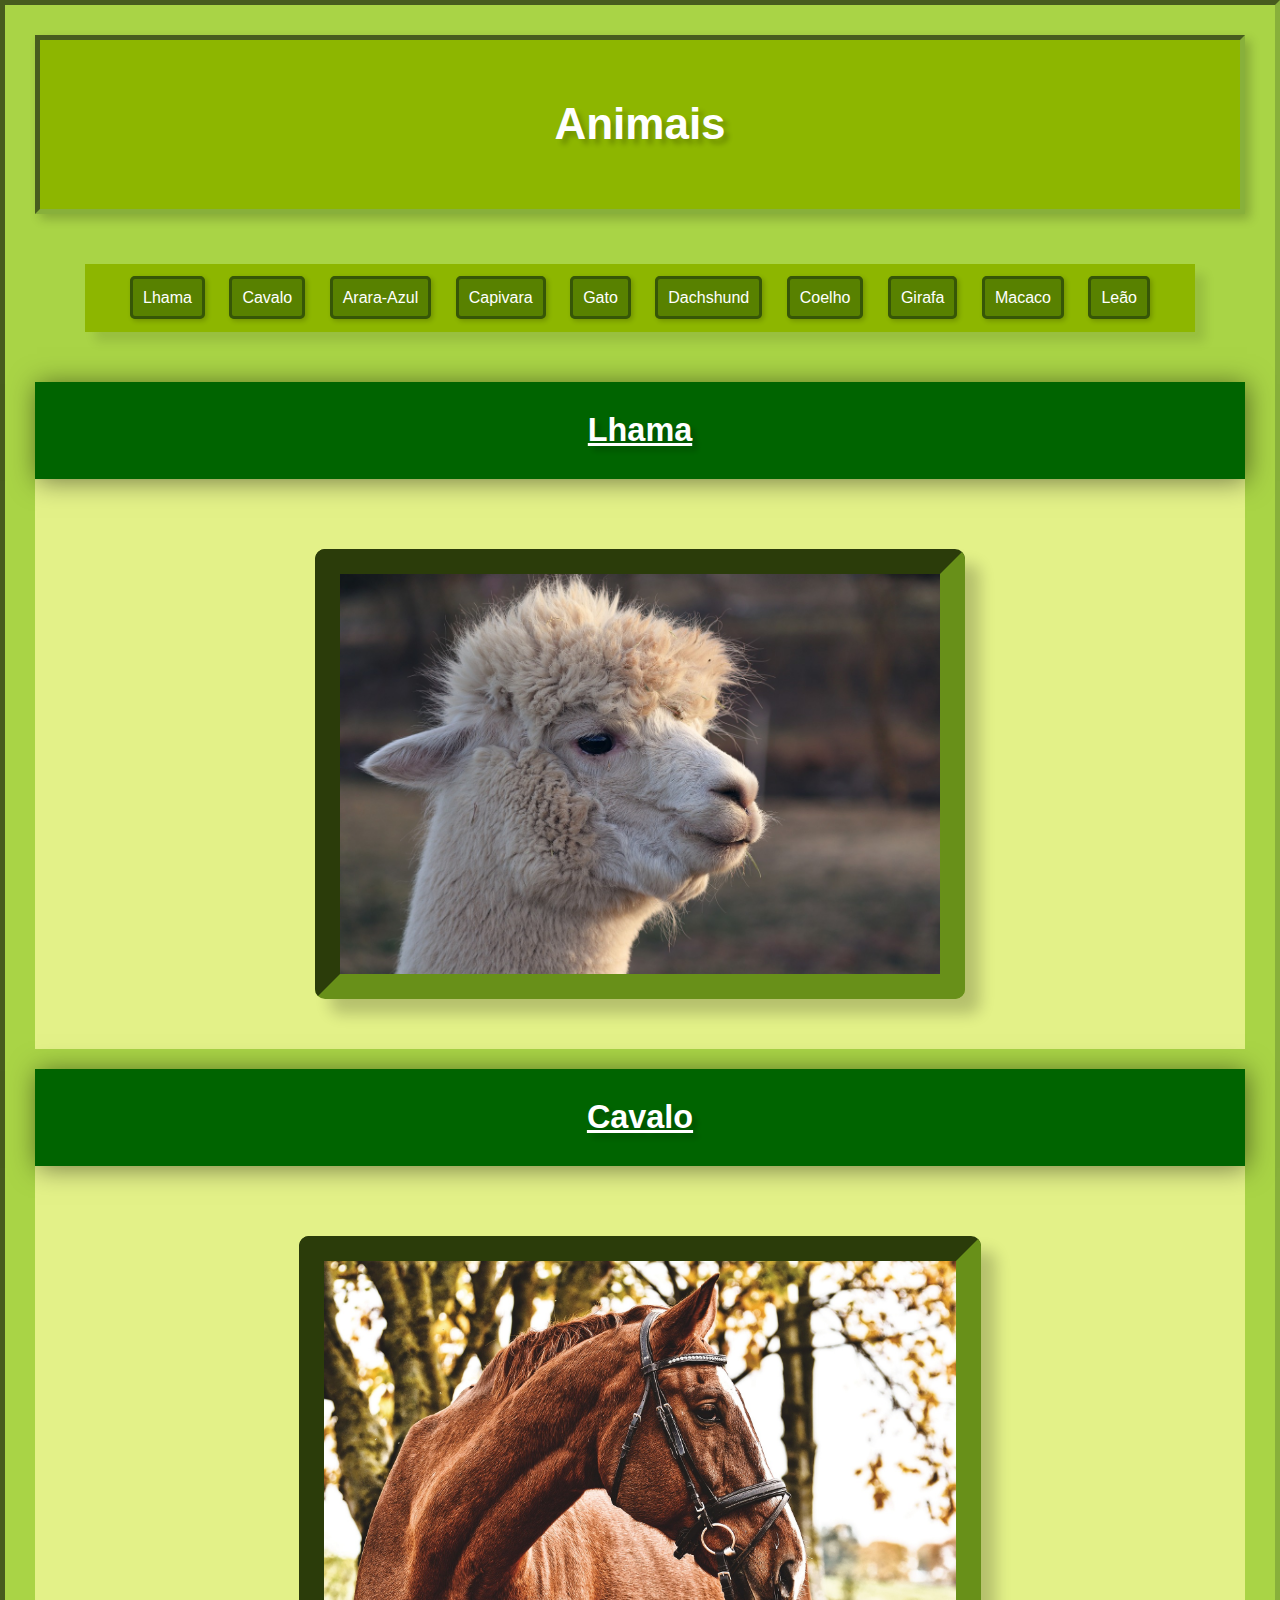
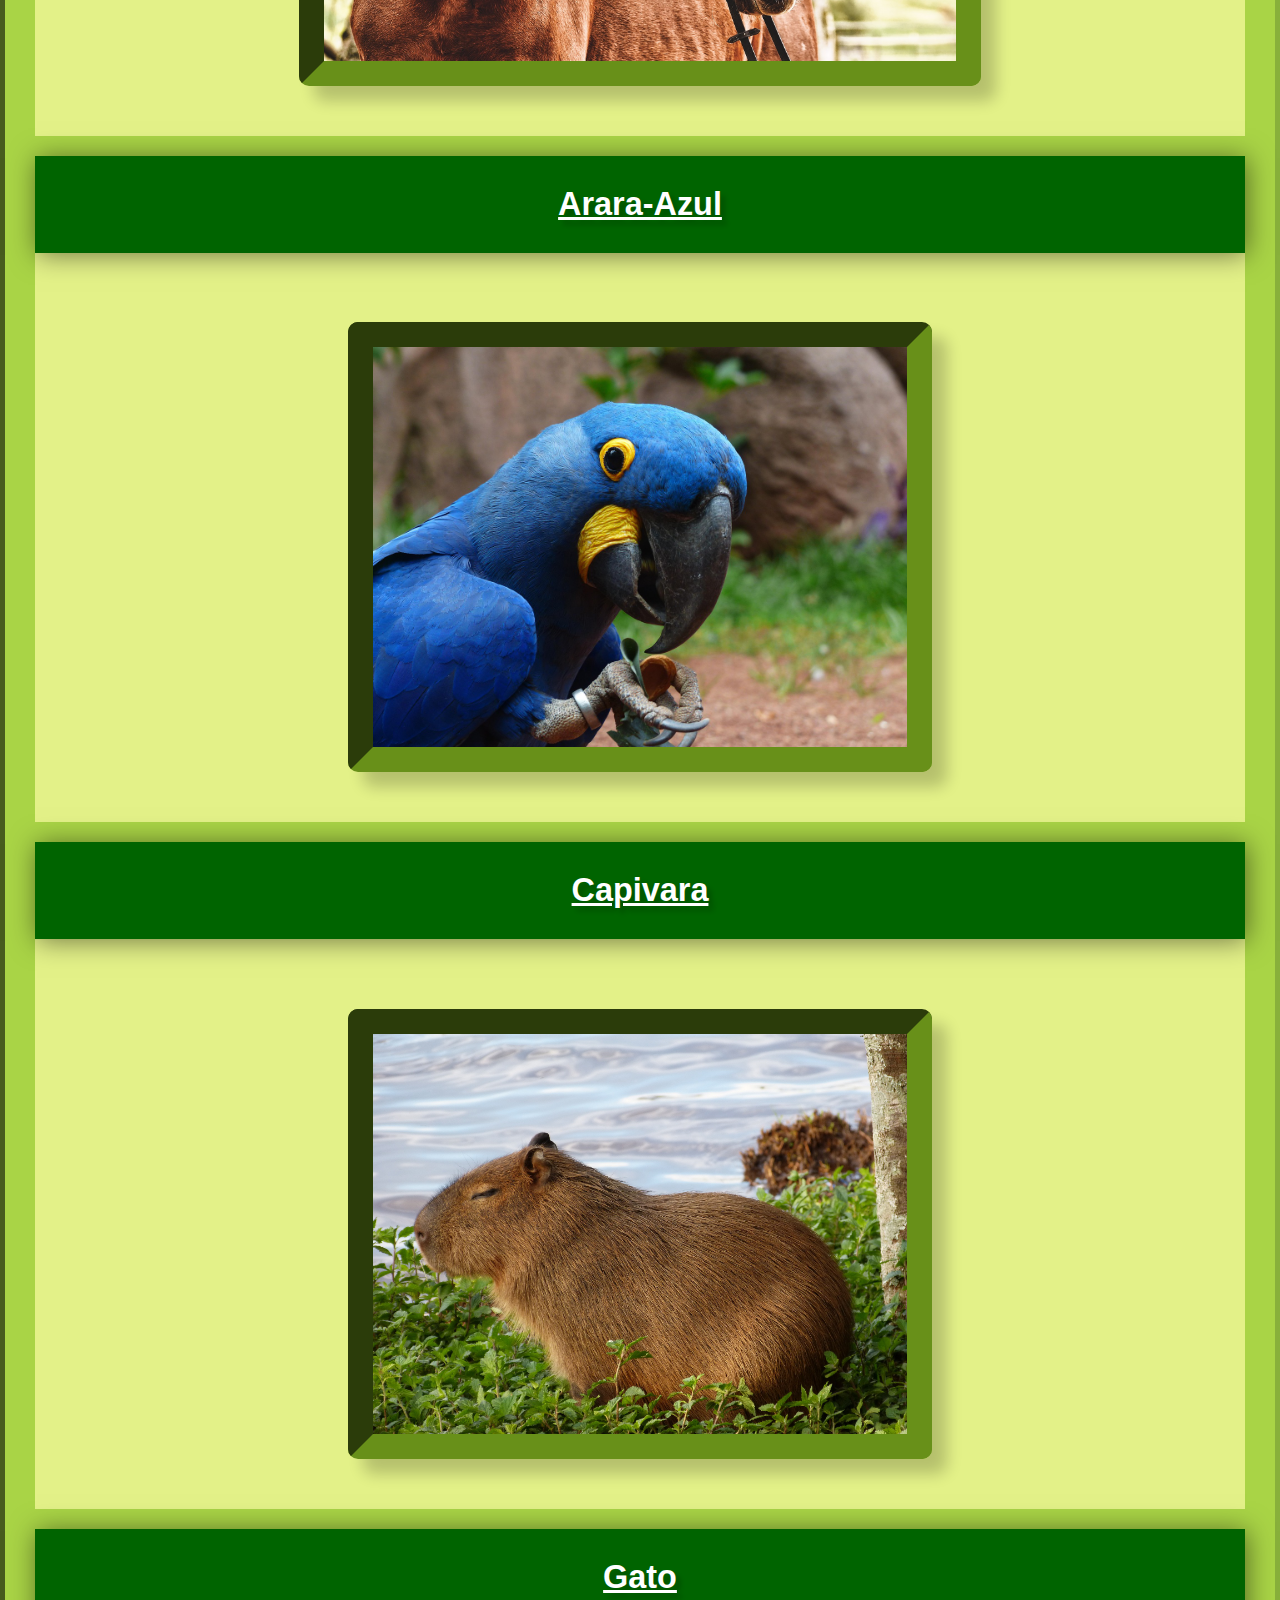
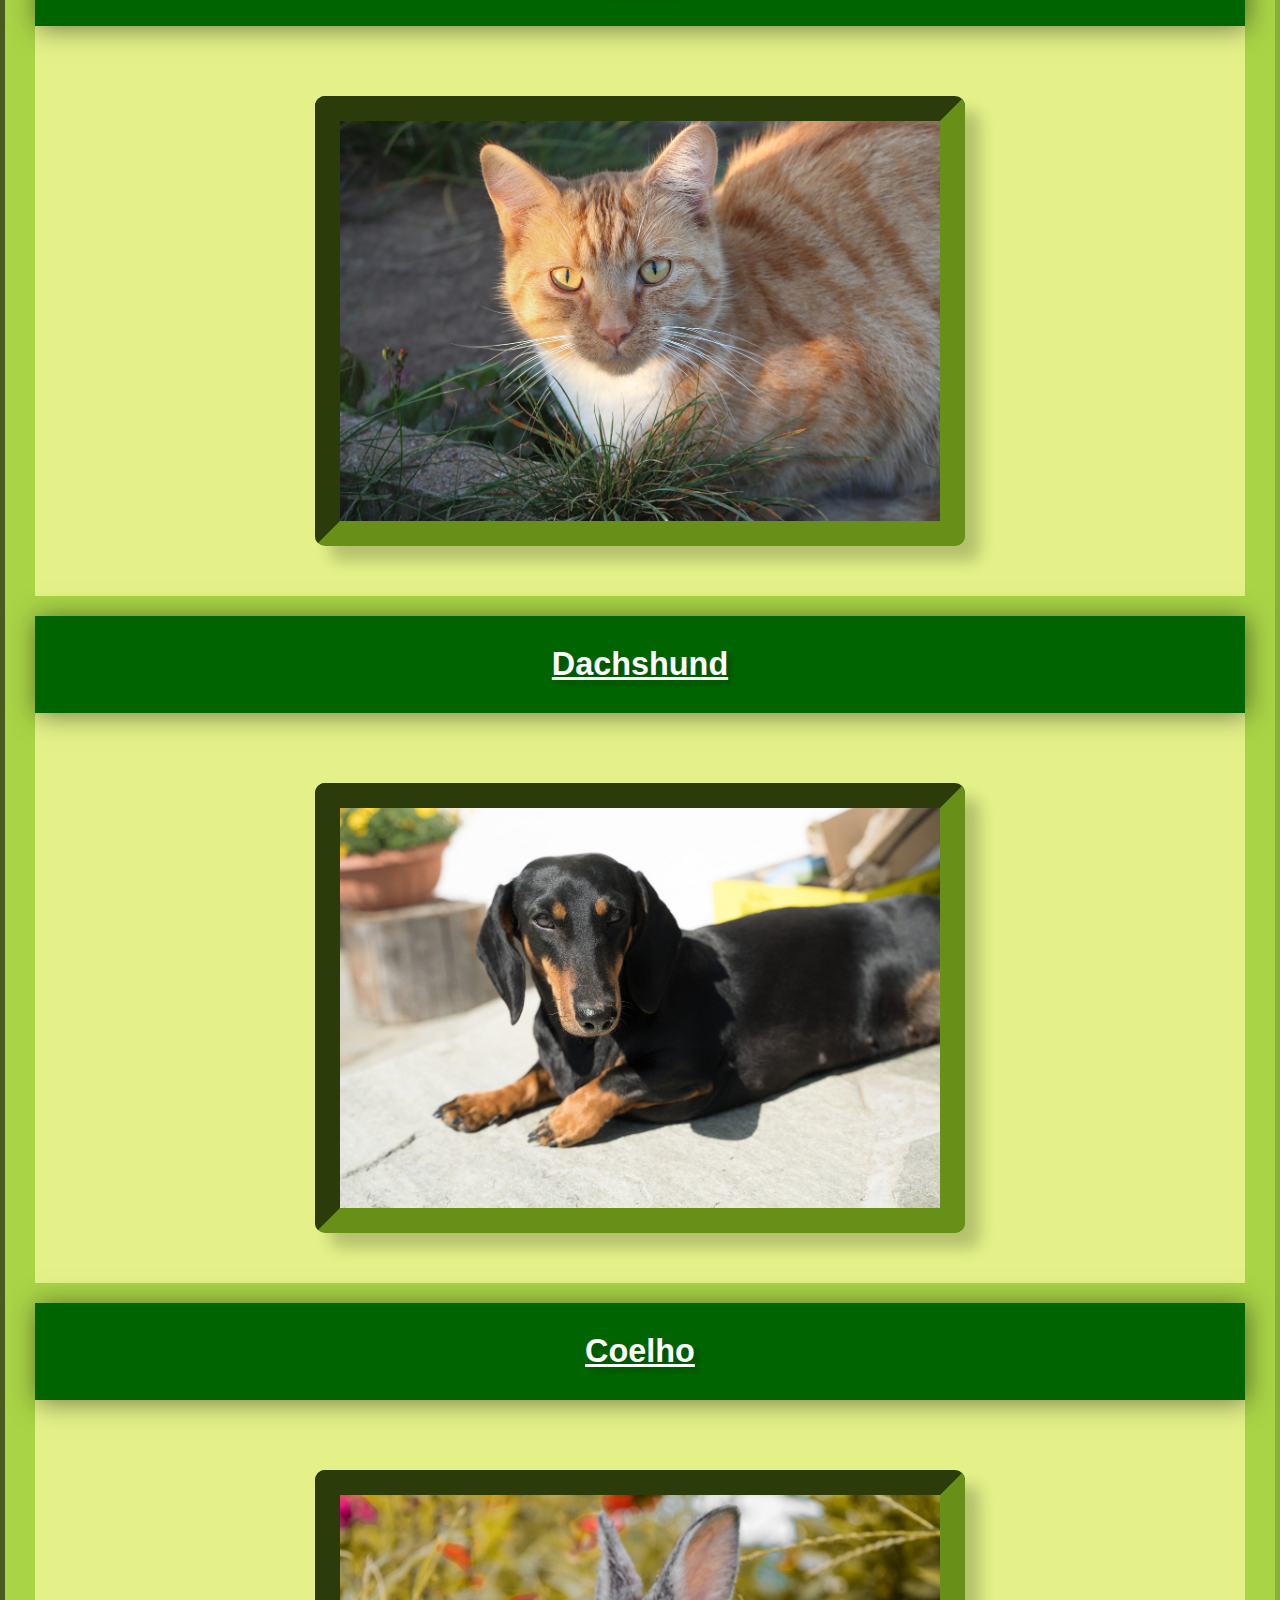
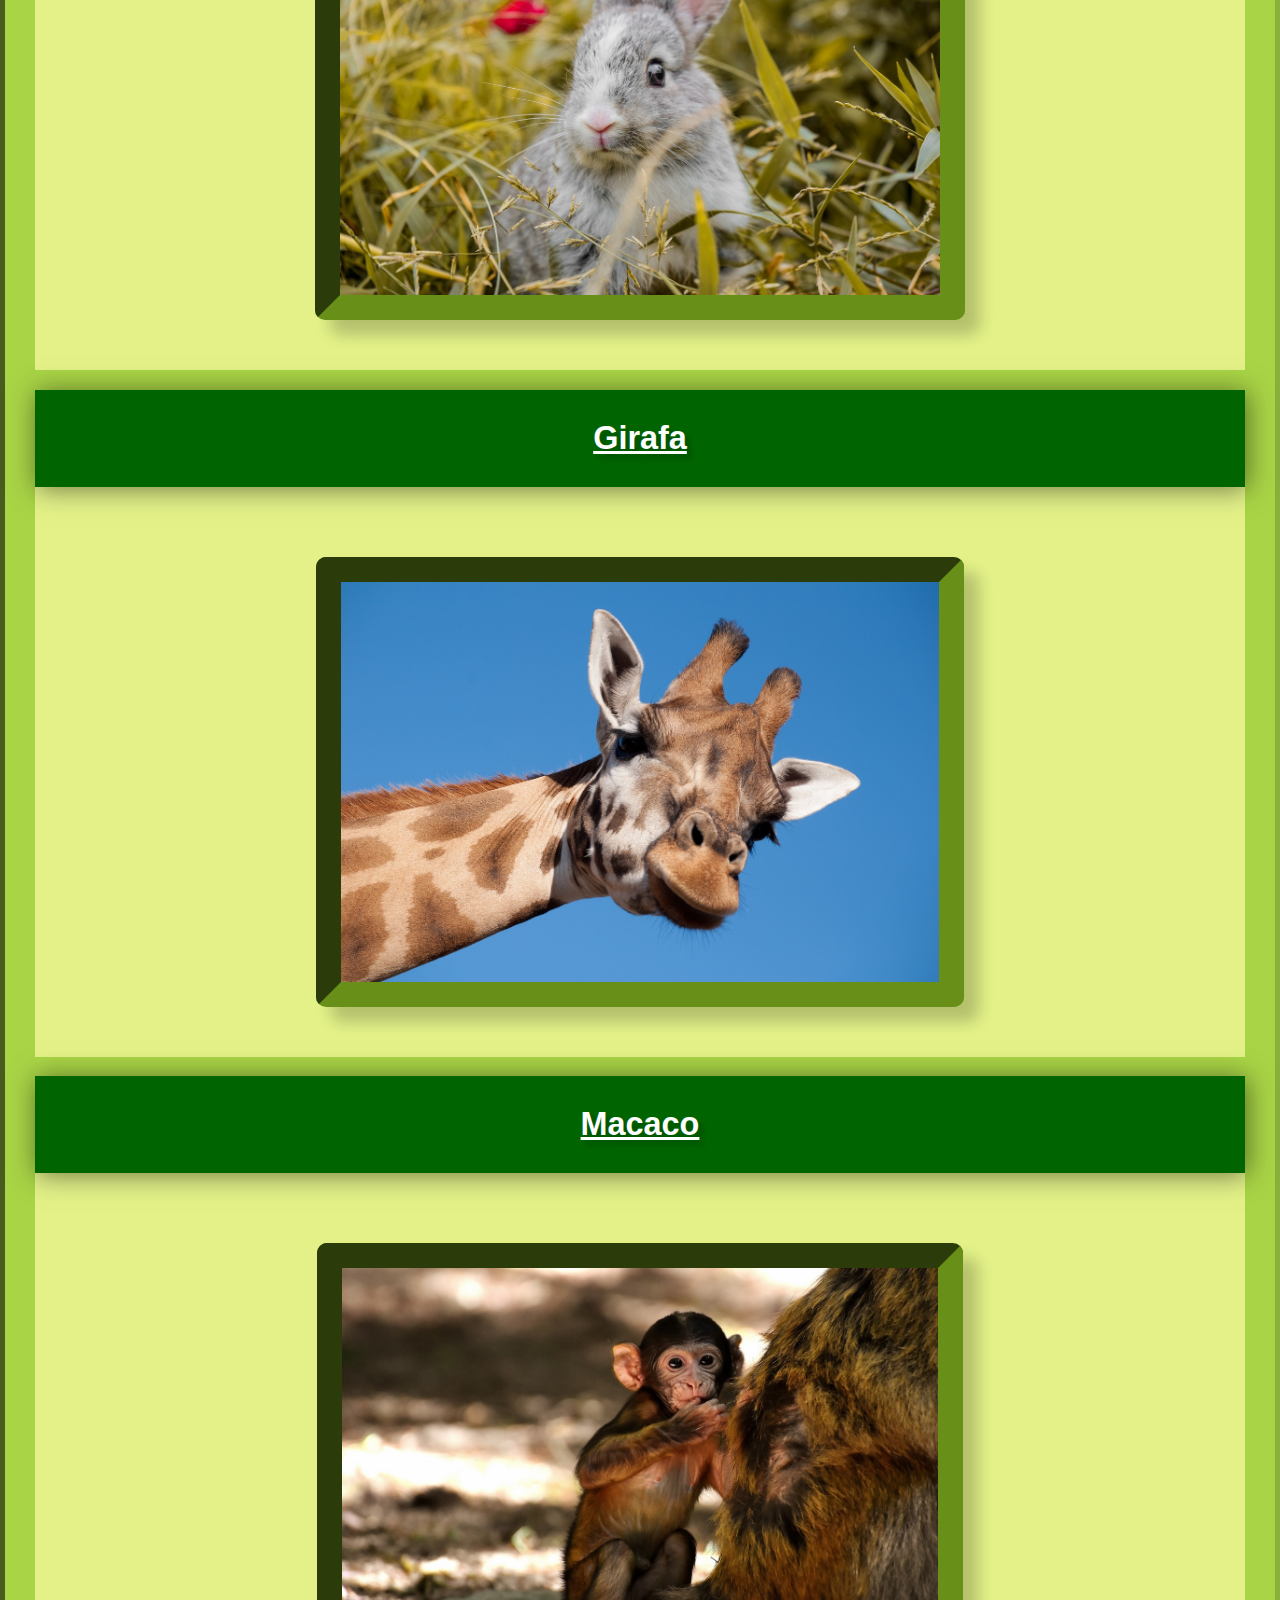
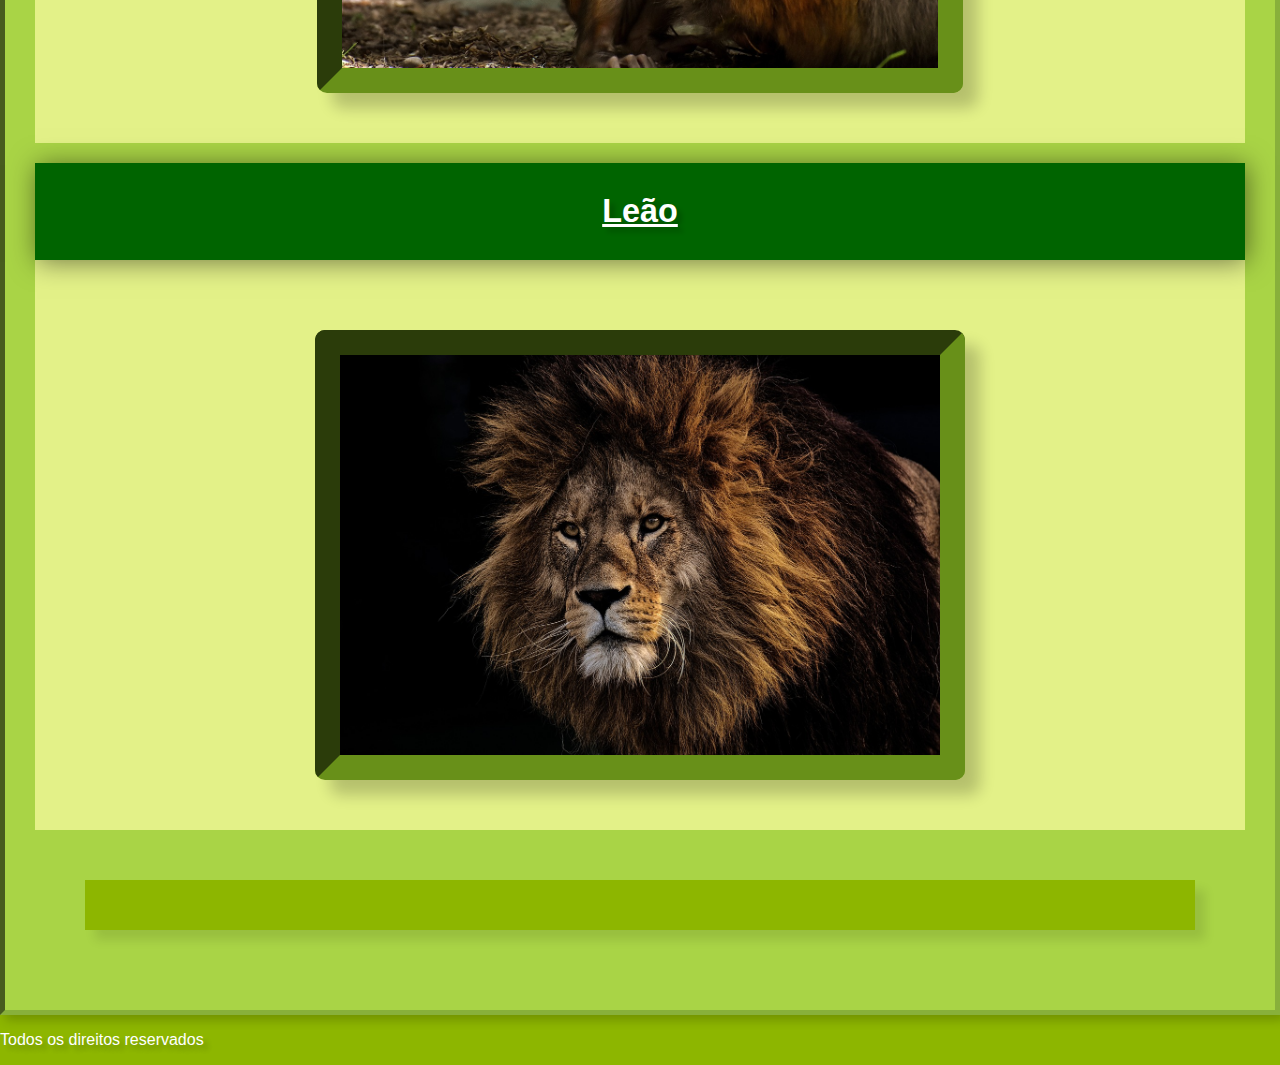
<file: index.html>
<HTML>
<HEAD>
<TITLE>Animais</TITLE>
     <META charset="utf-8"/>
	 
	 <style type="TEXT/CSS">
	 
     </STYLE>
  </HEAD>
  
<BODY>
<header>

<link href="Style.css" rel="stylesheet" type="TEXT/CSS">

<header class="cabecalhoRodape">
<h1>Animais</h1>

</header>
<nav>

	  <a href="animal1.html">Lhama</a>
	
	  <a href="animal2.html">Cavalo</a>
	
	  <a href="animal3.html">Arara-Azul</a>
	
	  <a href="animal4.html">Capivara</a>
	
	  <a href="animal5.html">Gato</a>
	
	  <a href="animal6.html">Dachshund</a>
	
	  <a href="animal7.html">Coelho</a>
	
	  <a href="animal8.html">Girafa</a>
	
	  <a href="animal9.html">Macaco</a>
	
	  <a href="animal10.html">Leão</a>
</nav>

<main>

<section>
<h2><a href="animal1.html">Lhama</a></h2>
   <img src="img/animal1.jpg" height=400/>
</a>
</section>

<section>
<h2><a href="animal2.html">Cavalo</a></h2>
   <img src="img/animal2.jpg" height=400/>
</a>
</section>

<section>
<h2><a href="animal3.html">Arara-Azul</a></h2>
   <img src="img/animal3.jpg" height=400/>
</a>
</section>

<section>
<h2><a href="animal4.html">Capivara</a></h2>
   <img src="img/animal4.jpg" height=400/>
</a>
</section>

<section>
<h2><a href="animal5.html">Gato</a></h2>
   <img src="img/animal5.jpg" height=400/>
</a>
</section>

<section>
<h2><a href="animal6.html">Dachshund</a></h2>
   <img src="img/animal6.jpg" height=400/>
</a>
</section>

<section>
<h2><a href="animal7.html">Coelho</a></h2>
   <img src="img/animal7.jpg" height=400/>
</a>
</section>

<section>
<h2><a href="animal8.html">Girafa</a></h2>
   <img src="img/animal8.jpg" height=400/>
</a>
</section>

<section>
<h2><a href="animal9.html">Macaco</a></h2>
   <img src="img/animal9.jpg" height=400/>
</a>
</section>

<section>
<h2><a href="animal10.html">Leão</a></h2>
   <img src="img/animal10.jpg" height="400" />
</a>
</section>

</main>

<nav>

</header>   
	<footer class="cabecalhoRodape">
	<p>Todos os direitos reservados</p>
	</footer>
	</body>
</html>
</file>
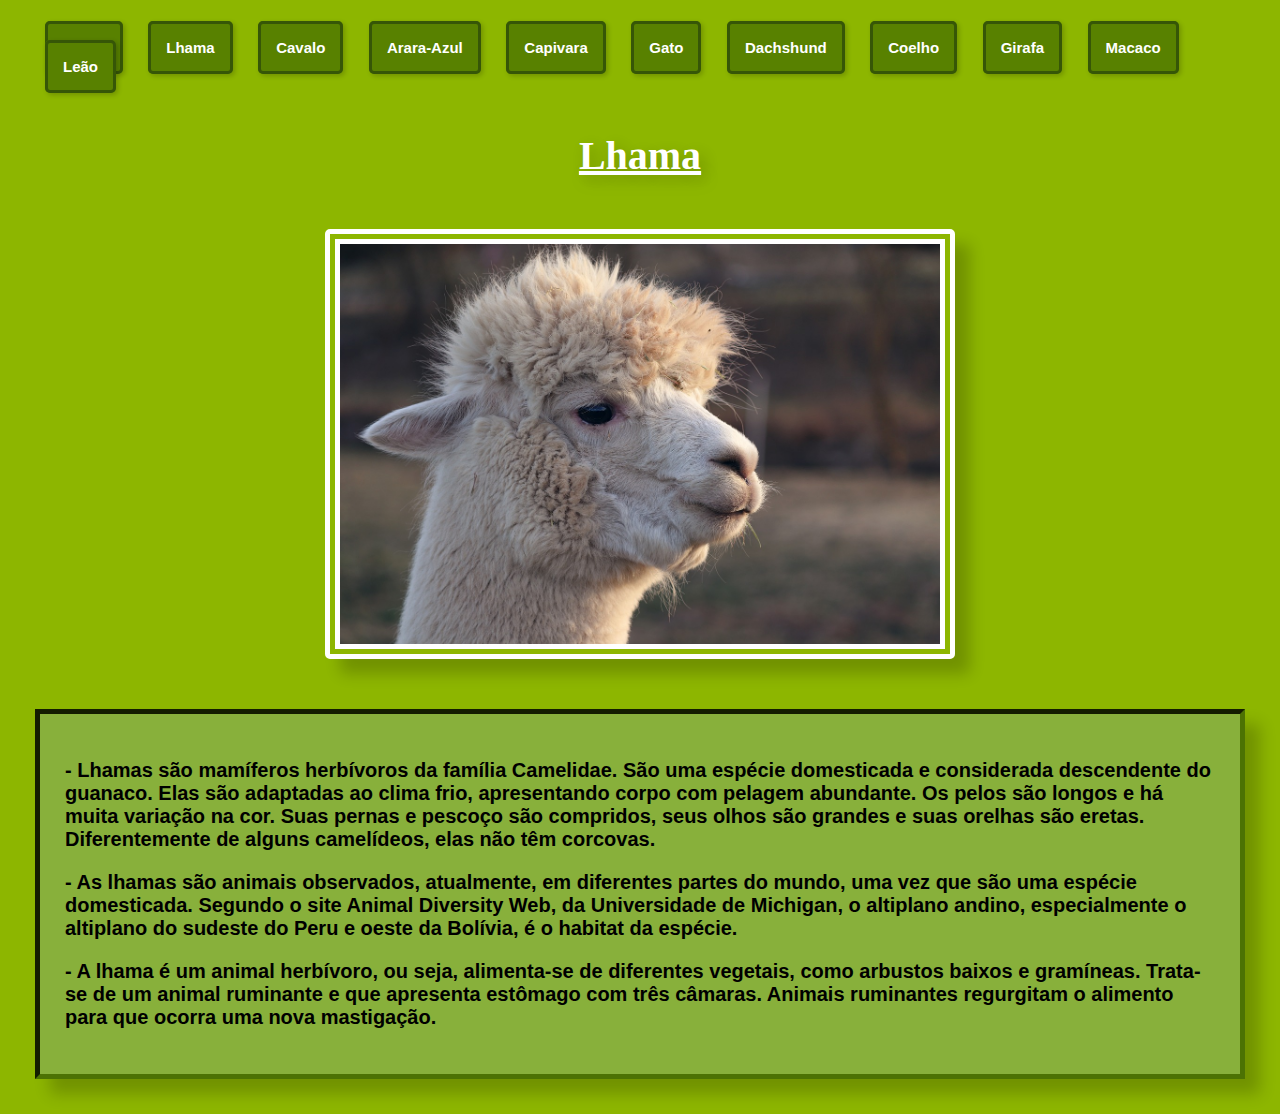
<file: animal1.html>
<html>
  <head>
         <title>Lhama</title>
     <meta charset="utf-8"/>
     <nav>

      <a href="index.html">Home</a>

      <a href="animal1.html">Lhama</a>
    
      <a href="animal2.html">Cavalo</a>
    
      <a href="animal3.html">Arara-Azul</a>
    
      <a href="animal4.html">Capivara</a>
    
      <a href="animal5.html">Gato</a>
    
      <a href="animal6.html">Dachshund</a>
    
      <a href="animal7.html">Coelho</a>
    
      <a href="animal8.html">Girafa</a>
    
      <a href="animal9.html">Macaco</a>
    
      <a href="animal10.html">Leão</a>
  </nav>

     <STYLE Type="Text/CSS">

nav a{
	border: solid 10px #588100;
  text-align: center;
	text-decoration: none;
	color: white;
	margin: 10px;
	font-family: "arial";
  font-size: 75%;
	padding: 15px;
	margin: 15x ;
	border: 3px solid #365607;
	box-shadow: 2px 2px 5px rgba(0, 0, 0, 0.2);
	border-radius: 5px;
	background-color: #588100
	
}

body{
	margin: 35;
	padding: 0;
  font-family: "arial";
  font-weight: bold;
  font-size: 20;
	background-color: #8db600
  
}

h1{
  padding-top: 30px;
  text-align: center;
  font-family: "georgia";
  text-decoration: underline;
  text-shadow: 5px 5px 15px rgba(0, 0, 0, 0.2);
  color: white;
}

main{
  border: 5px inset #4c7203;
  background-color:#88b03b;
  padding: 25px;
  box-shadow: 15px 15px 15px rgba(0, 0, 0, 0.2);
}

img{
    height: 400px;
	margin: 50px auto;
  display: block;
	border-radius: 5px;
	box-shadow: 15px 15px 15px rgba(0, 0, 0, 0.2);
	border: 15px double white;
}


     </STYLE>
  </head>

<body>
	<h1>Lhama</h1>
        <img src="img/animal1.jpg" height=500/>
        <main>
		<p>- Lhamas são mamíferos herbívoros da família Camelidae. São uma espécie domesticada e considerada descendente do guanaco. Elas são adaptadas ao clima frio, apresentando corpo com pelagem abundante. Os pelos são longos e há muita variação na cor. Suas pernas e pescoço são compridos, seus olhos são grandes e suas orelhas são eretas. Diferentemente de alguns camelídeos, elas não têm corcovas.</p>
		<p>- As lhamas são animais observados, atualmente, em diferentes partes do mundo, uma vez que são uma espécie domesticada. Segundo o site Animal Diversity Web, da Universidade de Michigan, o altiplano andino, especialmente o altiplano do sudeste do Peru e oeste da Bolívia, é o habitat da espécie.</p>
		<p>- A lhama é um animal herbívoro, ou seja, alimenta-se de diferentes vegetais, como arbustos baixos e gramíneas. Trata-se de um animal ruminante e que apresenta estômago com três câmaras. Animais ruminantes regurgitam o alimento para que ocorra uma nova mastigação.</p>
        </main>
</body>
</html>
</file>
<file: Style.css>
body{
	margin: 0;
	padding: 0;
	background-color: #8db600	
	
}

*{ font-family: Arial;}

header{
	background-color:#a9d446;
	padding: 30px;
	text-align: center;
	border: inset 5px #88b03b;
	box-shadow: 5px 5px 10px rgba(0, 0, 0, 0.2);
}

nav{
	background-color: #8db600;
	padding: 25px;
	margin: 50px;
	box-shadow: 10px 10px 10px rgba(0, 0, 0, 0.1);
}

img{
    height: 400px;
	margin: 50px auto;
	border-radius: 10px;
	box-shadow: 15px 15px 15px rgba(0, 0, 0, 0.2);
	
	border: 25px inset #689019
}

h1{
	font-size: 275%;
}

h1, h2{
	color: white;
	text-decoration:none;
	}
	
nav a{
	border: solid 10px #588100;
	text-decoration: none;
	color: white;
	margin: 10px;
	font-family: "arial";
	padding: 10px;
	margin: 15x ;
	border: 3px solid #365607;
	box-shadow: 2px 2px 5px rgba(0, 0, 0, 0.2);
	border-radius: 5px;
	background-color: #588100
	
}


main a{
	display:block;
    padding: 30px;
	font-size: 135%;
	color: white;
	text-align: center;
	text-shadow: 5px 5px 5px rgba(0, 0, 0, 0.2);
	box-shadow: 2px 2px 25px rgba(0, 0, 0, 0.5);
    background-color: #006400
	

}	



section{
	background-color: #e3f188;
}

.cabecalhoRodape{
	color: white;
	text-shadow: 5px 5px 5px rgba(0, 0, 0, 0.2);
	background-color: #8db600;
}
</file>
